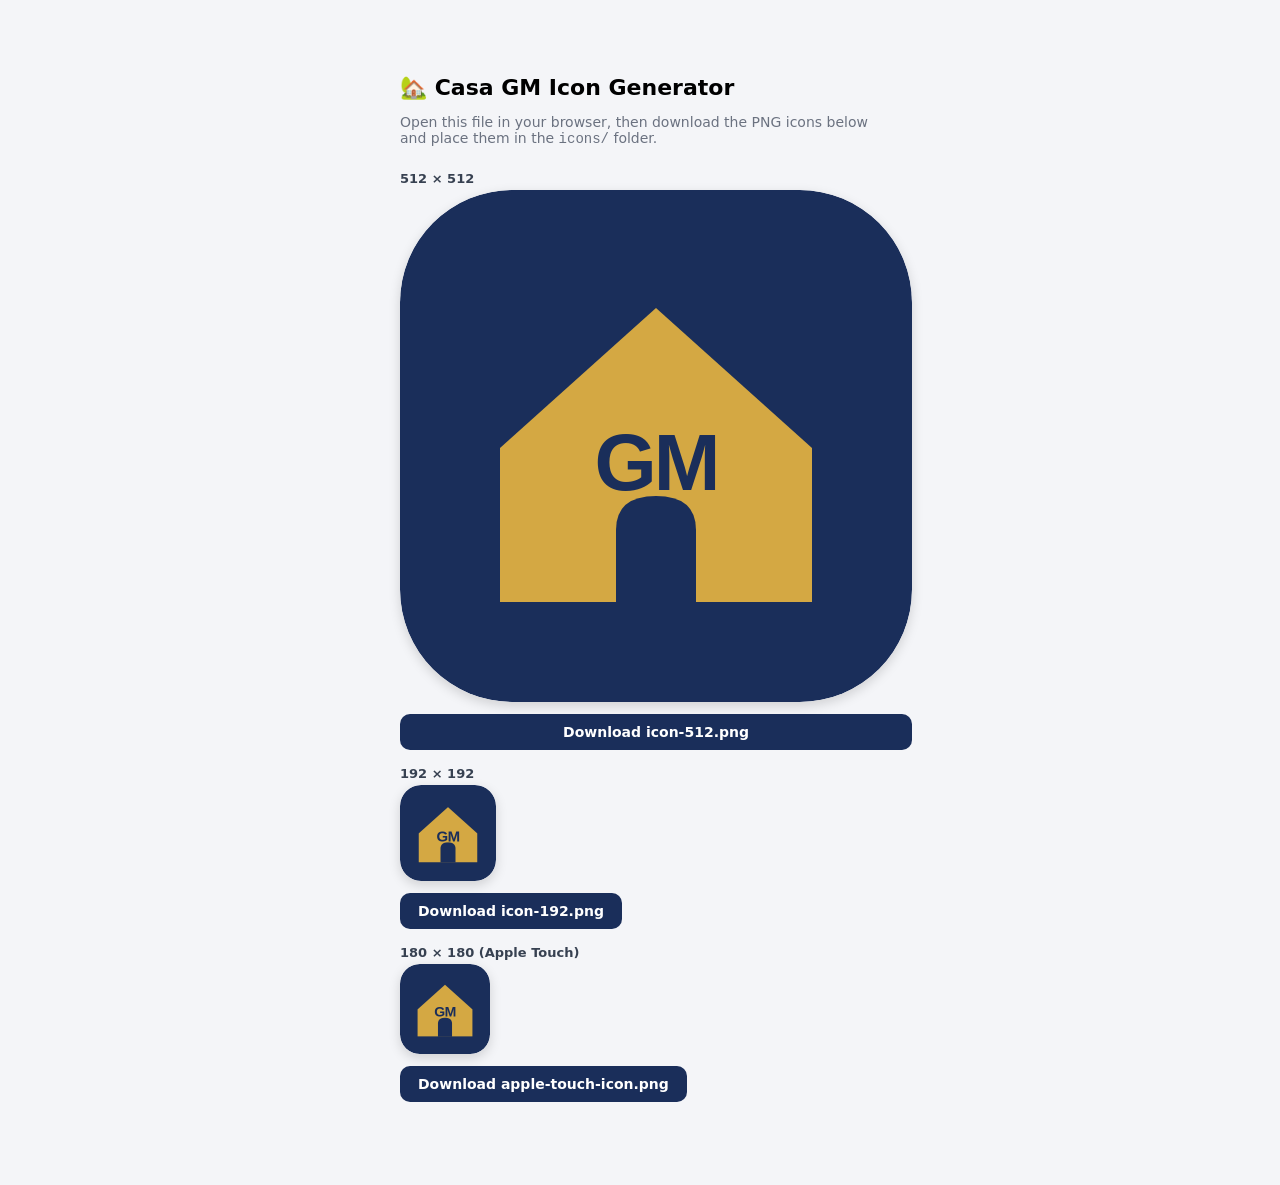
<file: icons/generate-icons.html>
<!DOCTYPE html>
<html lang="en">
<head>
  <meta charset="UTF-8" />
  <title>Casa GM — Generate Icons</title>
  <style>
    body { font-family: system-ui, sans-serif; max-width: 480px; margin: 40px auto; padding: 20px; background: #f4f5f8; }
    h1 { font-size: 22px; margin-bottom: 4px; }
    p  { color: #6b7280; font-size: 14px; margin-bottom: 24px; }
    .row { display: flex; gap: 16px; flex-wrap: wrap; margin-bottom: 24px; }
    canvas { border-radius: 22%; box-shadow: 0 4px 12px rgba(0,0,0,.15); }
    .btn {
      display: block; margin-top: 8px; padding: 10px 18px;
      background: #1a2e5a; color: #fff; border: none; border-radius: 10px;
      font-size: 14px; font-weight: 600; cursor: pointer; text-align: center;
      text-decoration: none;
    }
    .btn:hover { opacity: .88; }
    label { font-size: 13px; font-weight: 600; color: #374151; margin-bottom: 4px; display: block; }
  </style>
</head>
<body>
  <h1>🏡 Casa GM Icon Generator</h1>
  <p>Open this file in your browser, then download the PNG icons below and place them in the <code>icons/</code> folder.</p>

  <div class="row">
    <div>
      <label>512 × 512</label>
      <canvas id="c512" width="512" height="512"></canvas>
      <a id="dl512" class="btn" download="icon-512.png">Download icon-512.png</a>
    </div>
    <div>
      <label>192 × 192</label>
      <canvas id="c192" width="192" height="192" style="width:96px;height:96px"></canvas>
      <a id="dl192" class="btn" download="icon-192.png">Download icon-192.png</a>
    </div>
    <div>
      <label>180 × 180 (Apple Touch)</label>
      <canvas id="c180" width="180" height="180" style="width:90px;height:90px"></canvas>
      <a id="dl180" class="btn" download="apple-touch-icon.png">Download apple-touch-icon.png</a>
    </div>
  </div>

  <script>
    const SVG_SRC = `<svg xmlns="http://www.w3.org/2000/svg" viewBox="0 0 512 512">
      <rect width="512" height="512" rx="112" fill="#1a2e5a"/>
      <path d="M256,118 L412,258 L412,412 L100,412 L100,258 Z" fill="#d4a843"/>
      <path d="M216,412 L216,340 Q216,306 256,306 Q296,306 296,340 L296,412 Z" fill="#1a2e5a"/>
      <text x="256" y="300"
            text-anchor="middle"
            fill="#1a2e5a"
            font-family="-apple-system, BlinkMacSystemFont, 'Helvetica Neue', Arial, sans-serif"
            font-weight="900"
            font-size="80"
            letter-spacing="-3">GM</text>
    </svg>`;

    function drawIcon(canvasId, linkId, size) {
      const canvas = document.getElementById(canvasId);
      const ctx    = canvas.getContext('2d');
      const img    = new Image();
      const blob   = new Blob([SVG_SRC], { type: 'image/svg+xml' });
      const url    = URL.createObjectURL(blob);

      img.onload = () => {
        ctx.clearRect(0, 0, size, size);
        ctx.drawImage(img, 0, 0, size, size);
        URL.revokeObjectURL(url);
        document.getElementById(linkId).href = canvas.toDataURL('image/png');
      };
      img.src = url;
    }

    drawIcon('c512', 'dl512', 512);
    drawIcon('c192', 'dl192', 192);
    drawIcon('c180', 'dl180', 180);
  </script>
</body>
</html>
</file>
